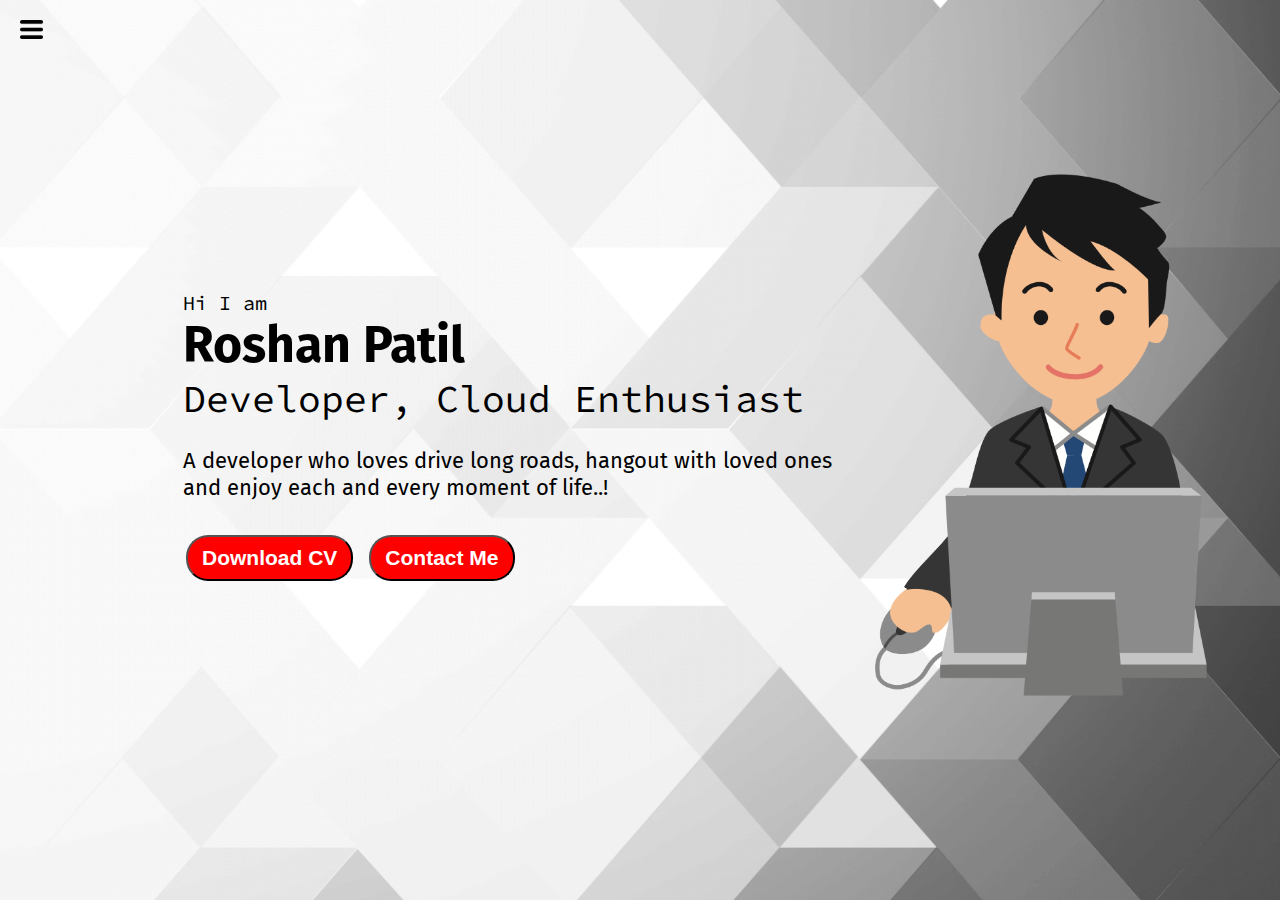
<file: index.html>
<!DOCTYPE html>
<html lang= "en">
<head>
    <meta charset = "UTF-8">
    <meta http-equi="X-UA-Compatible" content="IE=edge">
    <meta name= "viewport" content="width=device-width, initial-scale=1.0">
    <title>Roshan Patil - Web Develepoer, Cloud, Linux Enthusiast</title>
    <link rel="stylesheet" href="style.css">
</head>
<body>
    <div class="container">
        <div class="sidebar sidebarGo">
            
            <nav>
                <ul>
                    <li><a href="first.html">Home</a></li>
                    <li><a href="about.html">AboutMe</a></li>
                    <li><a href="work.php">MyWork</a></li>
                    <li><a href="blog.html">Blog</a></li>
                    <li><a href="contact.php">ContactMe</a></li>
                </ul>
            </nav>
        </div>
    <div class="main">
        <div class="hamburger">
            <img class="ham" src="ham1.png" alt="" width="23px">
            <img class="cross" src="cross.png" alt="" width="23px">
        </div>
            <div class="infoContainer">
                <div class="devInfo">
                    <div class="hello" >Hi I am</div>
                    <div class="name" >Roshan Patil</div>
                    <div class="About" >Developer, Cloud Enthusiast</div>
                    <div class="moreabout" >A developer who loves drive long roads, hangout with loved ones and enjoy each and every moment of life..! </div>

                    <div class="buttons">
                        <a href="RoshanCVn.docx" target="_blank">
                        <button class="btn">Download CV</button></a>
                        <a href="contact.php">
                        <button class="btn">Contact Me</button></a>
                    </div>
                </div>
                <div class="devPic"><img src="dev.png" alt="Roshan Patil"></div>
            </div>
    </div>
</div>

<script type="text/javascript">

    document.querySelector('.cross').style.display = 'none';
    document.querySelector('.hamburger').addEventListener("click",()=>{
        document.querySelector('.sidebar').classList.toggle('sidebarGo');
        if(document.querySelector('.sidebar').classList.contains('sidebarGo'))
        {
            document.querySelector('.ham').style.display = 'inline'
            document.querySelector('.cross').style.display = 'none'
        }
        else{
            document.querySelector('.ham').style.display = 'none'
            setTimeout(() => { 
                document.querySelector('.cross').style.display = 'inline'
            }, 300);
        }
    })

</script>

</body>
</html>
</file>
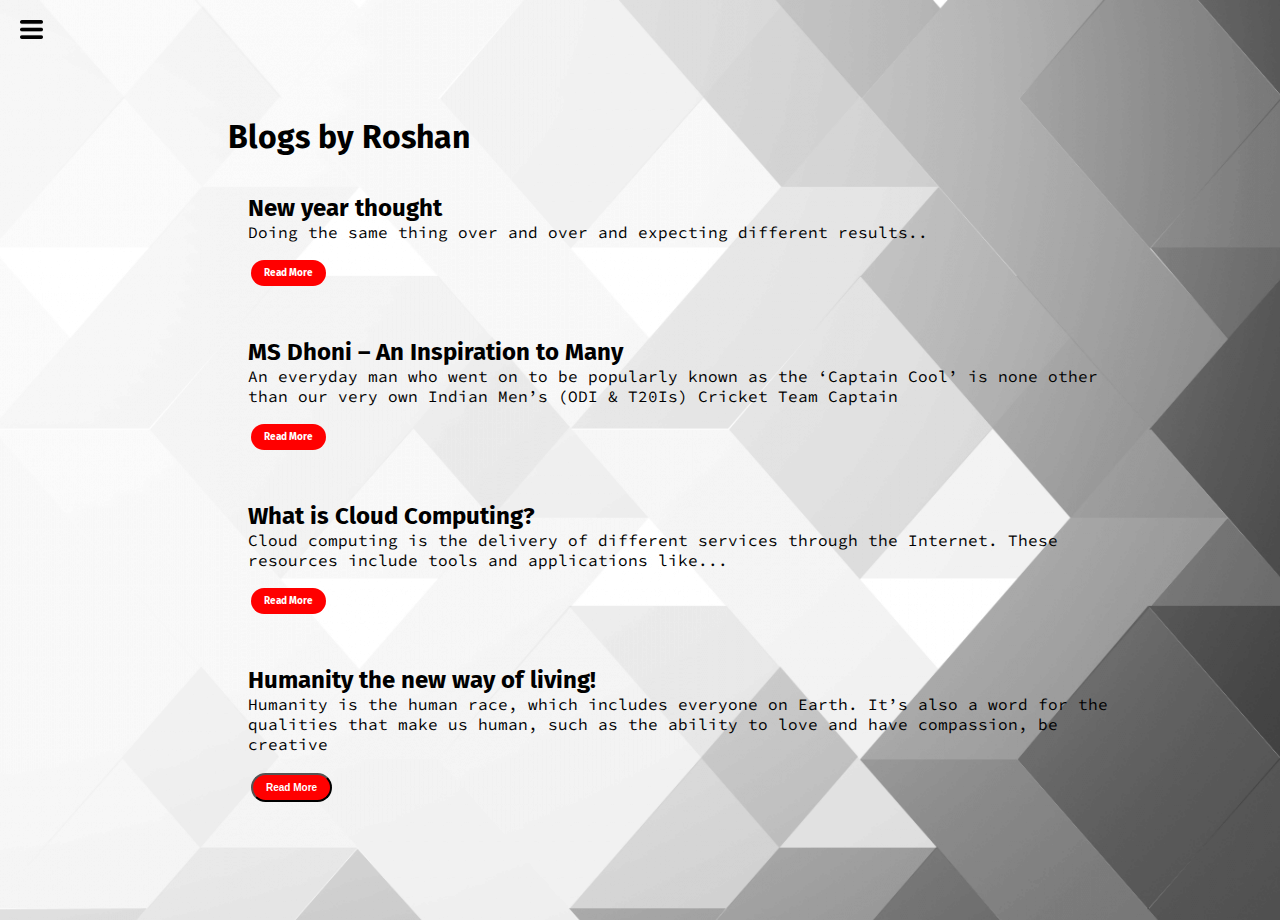
<file: blog.html>
<!DOCTYPE html>
<html lang= "en">
<head>
    <meta charset = "UTF-8">
    <meta http-equi="X-UA-Compatible" content="IE=edge">
    <meta name= "viewport" content="width=device-width, initial-scale=1.0">
    <title>Roshan Patil - Web Develepoer, Cloud, Linux Enthusiast</title>
    <link rel="stylesheet" href="style.css">
</head>
<body>
    <div class="container">
        <div class="sidebar sidebarGo">
            
            <nav>
                <ul>
                    <li><a href="first.html">Home</a></li>
                    <li><a href="about.html">AboutMe</a></li>
                    <li><a href="work.php">MyWork</a></li>
                    <li><a href="blog.html">Blog</a></li>
                    <li><a href="contact.php">ContactMe</a></li>
                </ul>
            </nav>
        </div>
    <div class="main">
        
            <div class="hamburger">
                <img class="ham" src="ham1.png" alt="" width="23px">
                <img class="cross" src="cross.png" alt="" width="23px">
            </div>
            <div class="blogcontainer">
                <h1>Blogs by Roshan</h1><br>
                <div class="blogitem">
                    <h2>New year thought</h2>
                    <p>Doing the same thing over and over and expecting different results..</p>
                    <br>
                    <a button class="btn btn-sm" href="https://newyear022.blogspot.com/2021/12/doing-same-thing-over-and-over-and.html" target="_blank">Read More</button>
                </a>
            </div><br>
                <div class="blogitem">
                    <h2>MS Dhoni – An Inspiration to Many</h2>
                    <p>An everyday man who went on to be popularly known as the ‘Captain Cool’ is none other than our very own Indian Men’s (ODI & T20Is) Cricket Team Captain</p>
                    <br>
                    <a button class="btn btn-sm" href="https://newyear022.blogspot.com/2021/12/ms-dhoni-inspiration-to-many.html" target="_blank">Read More</button>
                    </a>
                </div><br>
                <div class="blogitem">
                    <h2>What is Cloud Computing?</h2>
   
                    <p>Cloud computing is the delivery of different services through the Internet. These resources include tools and applications like...</p>
                    <br>
                    <a button class="btn btn-sm" href="https://newyear022.blogspot.com/2021/12/what-is-cloud-computing.html" target="_blank">Read More</button>
                        </a>

                </div><br>
                <div class="blogitem">
                    <h2>Humanity the new way of living!</h2>
                    <p>Humanity is the human race, which includes everyone on Earth. It’s also a word for the qualities that make us human, such as the ability to love and have compassion, be creative</p>
                    <br>
                    <button class="btn btn-sm" target="_blank">Read More</button>

                </div>

                
                
                
                
    </div>
</div>
<script type="text/javascript">

    document.querySelector('.cross').style.display = 'none';
    document.querySelector('.hamburger').addEventListener("click",()=>{
        document.querySelector('.sidebar').classList.toggle('sidebarGo');
        if(document.querySelector('.sidebar').classList.contains('sidebarGo'))
        {
            document.querySelector('.ham').style.display = 'inline'
            document.querySelector('.cross').style.display = 'none'
        }
        else{
            document.querySelector('.ham').style.display = 'none'
            setTimeout(() => { 
                document.querySelector('.cross').style.display = 'inline'
            }, 300);
        }
    })

</script>

</body>
</html>
</file>
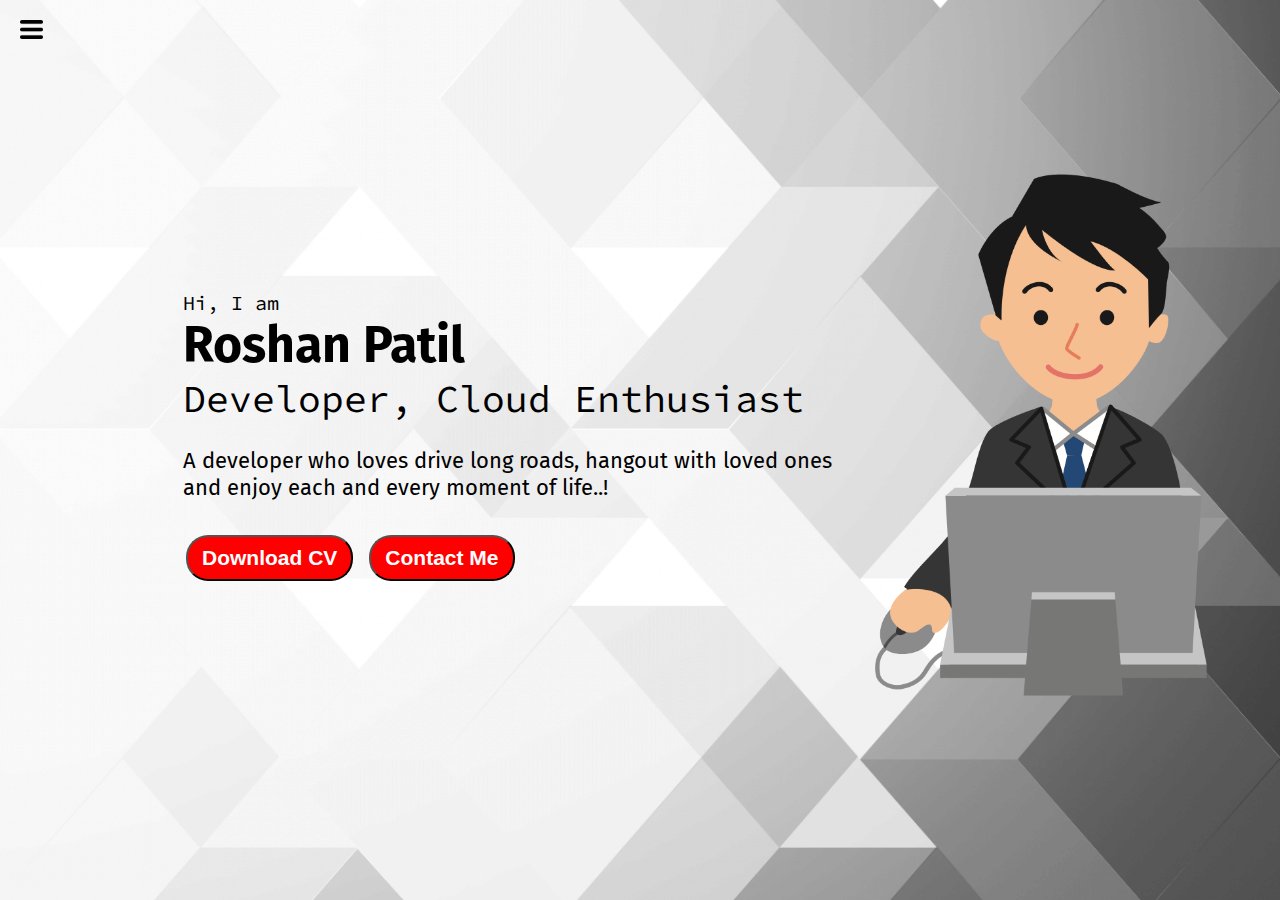
<file: first.html>
<!DOCTYPE html>
<html lang= "en">
<head>
    <meta charset = "UTF-8">
    <meta http-equi="X-UA-Compatible" content="IE=edge">
    <meta name= "viewport" content="width=device-width, initial-scale=1.0">
    <title>Roshan Patil - Web Develepoer, Cloud, Linux Enthusiast</title>
    <link rel="stylesheet" href="style.css">
</head>
<body>
    <style type="text/css">
    
        
        </style>
    <div class="container">
        <div class="sidebar sidebarGo">
            
            <nav>
                <ul>
                    <li><a href="first.html">Home</a></li>
                    <li><a href="about.html">AboutMe</a></li>
                    <li><a href="work.php">MyWork</a></li>
                    <li><a href="blog.html">Blog</a></li>
                    <li><a href="contact.php">ContactMe</a></li>
                </ul>
            </nav>
        </div>
    <div class="main">
        <div class="hamburger">
            <img class="ham" src="ham1.png" alt="" width="23px">
            <img class="cross" src="cross1.png" alt="" width="23px">
        </div>
            <div class="infoContainer">
                <div class="devInfo">
                    <div class="hello" >Hi, I am</div>
                    <div class="name" >Roshan Patil</div>
                    <div class="About" >Developer, Cloud Enthusiast</div>
                    <div class="moreabout" >A developer who loves drive long roads, hangout with loved ones and enjoy each and every moment of life..! </div>

                    <div class="buttons">
                        <a href="Roshan Patil_CV.pdf" target="_blank">
                        <button class="btn" id="btn">Download CV</button></a>
                        <a href="contact.php">
                        <button class="btn" id="btn">Contact Me</button></a>
                    </div>
                </div>
                <div class="devPic"><img src="dev.png" alt="Roshan Patil"></div>
            </div>
    </div>
</div>

<script type="text/javascript">



    document.querySelector('.cross').style.display = 'none';
    document.querySelector('.hamburger').addEventListener("click",()=>{
        document.querySelector('.sidebar').classList.toggle('sidebarGo');
        if(document.querySelector('.sidebar').classList.contains('sidebarGo'))
        {
            document.querySelector('.ham').style.display = 'inline'
            document.querySelector('.cross').style.display = 'none'
        }
        else{
            document.querySelector('.ham').style.display = 'none'
            setTimeout(() => { 
                document.querySelector('.cross').style.display = 'inline'
            }, 300);
        }
    })

</script>

</body>
</html>
</file>
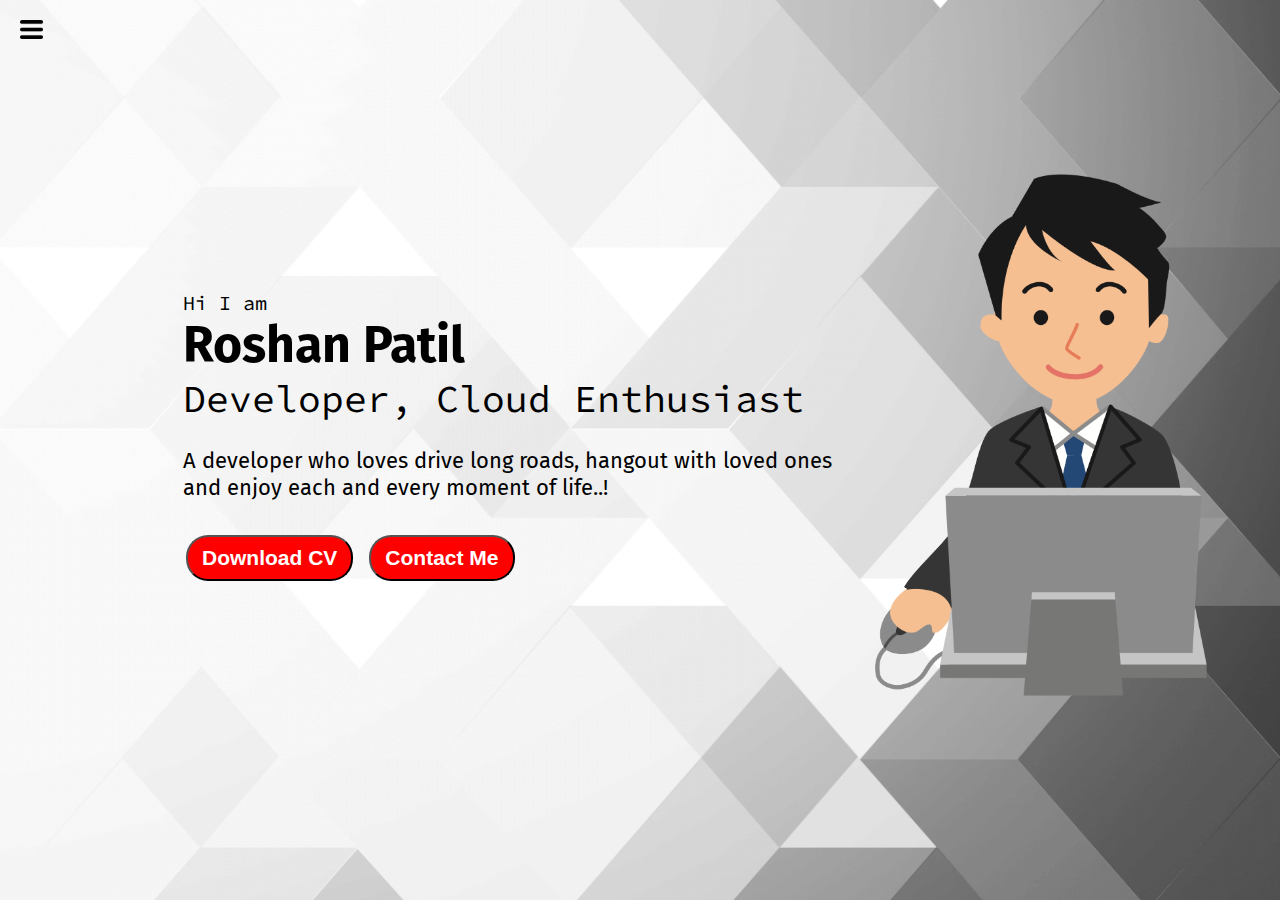
<file: services.html>
<!DOCTYPE html>
<html lang= "en">
<head>
    <meta charset = "UTF-8">
    <meta http-equi="X-UA-Compatible" content="IE=edge">
    <meta name= "viewport" content="width=device-width, initial-scale=1.0">
    <title>Roshan Patil - Web Develepoer, Cloud, Linux Enthusiast</title>
    <link rel="stylesheet" href="style.css">
</head>
<body>
    <div class="container">
        <div class="sidebar sidebarGo">
            
            <nav>
                <ul>
                    <li><a href="first.html">Home</a></li>
                    <li><a href="about.html">AboutMe</a></li>
                    <li><a href="work.php">MyWork</a></li>
                    <li><a href="blog.html">Blog</a></li>
                    <li><a href="contact.php">ContactMe</a></li>
                </ul>
            </nav>
        </div>
    <div class="main">
        <div class="hamburger">
            <img class="ham" src="ham1.png" alt="" width="23px">
            <img class="cross" src="cross.png" alt="" width="23px">
        </div>
            <div class="infoContainer">
                <div class="devInfo">
                    <div class="hello" >Hi I am</div>
                    <div class="name" >Roshan Patil</div>
                    <div class="About" >Developer, Cloud Enthusiast</div>
                    <div class="moreabout" >A developer who loves drive long roads, hangout with loved ones and enjoy each and every moment of life..! </div>

                    <div class="buttons">
                        <a href="RoshanCVn.docx" target="_blank">
                        <button class="btn">Download CV</button></a>
                        <a href="contact.php">
                        <button class="btn">Contact Me</button></a>
                    </div>
                </div>
                <div class="devPic"><img src="dev.png" alt="Roshan Patil"></div>
            </div>
    </div>
</div>

<script type="text/javascript">

    document.querySelector('.cross').style.display = 'none';
    document.querySelector('.hamburger').addEventListener("click",()=>{
        document.querySelector('.sidebar').classList.toggle('sidebarGo');
        if(document.querySelector('.sidebar').classList.contains('sidebarGo'))
        {
            document.querySelector('.ham').style.display = 'inline'
            document.querySelector('.cross').style.display = 'none'
        }
        else{
            document.querySelector('.ham').style.display = 'none'
            setTimeout(() => { 
                document.querySelector('.cross').style.display = 'inline'
            }, 300);
        }
    })
</script>

</body>
</html>
</file>
<file: style.css>
@import url('https://fonts.googleapis.com/css2?family=Fira+Sans&display=swap');
@import url('https://fonts.googleapis.com/css2?family=Source+Code+Pro:wght@300&display=swap');


body{
    background-image: url('bg.png');
    background-repeat:no-repead;
    background-size:cover;
}

*{
    margin: 0;
    padding: 0;
}

.sidebar{
    background-color: lightgray;
    
    height: 50vw;
    font-family: 'Fira Sans', sans-serif;
    transition:transform 0.3s ease-in;

    
}

.sidebar nav{
    padding:20px;

}

.sidebar nav li{
    list-style: none;
    font-size: 28px;
    padding: 33px 0;
}

.sidebar nav li a{
    text-decoration: none;
    color: black;
}

.main{
    /* background-color: yellow; */
    width: 90vw;
    margin-left: 110px;
    padding:30px;

    
}

.container{
    display: flex;
}

.infoContainer{
    /* background-color:purple ; */
    height: 58vh;
    width: 80vw;
    margin: 144px auto;
    display: flex;
    justify-content: space-around;
}

.devInfo{
    display: flex;
    justify-content: center;
    flex-direction: column;
    font-family: 'Source Code Pro', monospace;
}

.blogcontainer{
    margin: 88px;
}

.hello{
    font-size: 60px;
}
.name{
    font-size: 50px;
    font-weight: bold;
    font-family: 'Fira Sans', sans-serif;

}
.About{
    font-size: 38px;
}

.buttons{
    margin-top: 34px;
}

.btn{
    padding: 9px 14px;
    border-radius: 22px;
    color: white;
    background-color: red;
    font-weight: bold;
    font-size: 21px;
    margin: 0 3px;
    cursor: pointer;
}

.btn-sm{
    font-size: 10px;
    padding: 7px 13px;
    text-decoration: none;
}


.btn:hover{
    background-color: white;
    color: red;
}


.moreabout{
    font-size: 22px;
    margin-top: 25px;
    font-family: 'Fira Sans', sans-serif;

}
.devPic img{

    height: 58vh;
}

.contactform{
    
    padding: 0 34px;
    padding-top: 144px;
    font-family: 'Fira Sans', sans-serif;
}


.contactform h1{
    font-family: 'Source Code Pro', monospace;
    text-align: left  ;                    ;
}

.contactform form div input{
    width: 16vw;
    border-radius: 5px;
    margin: 6px 0;
    padding: 6px;
}

#emailHelp{
    font-size: 8px;
    color: skyblue;
    margin: 0 5px;
     
}
/* #form-check{
    flex-direction: row;

}

#form-check input{
    width: 24px;
    margin: 3px 0;
} */

.blogitem{
    margin: 20px;
    font-family: 'Fira Sans', sans-serif;

}

/* to make h1 and p same throughout*/
h1{
    font-family: 'Fira Sans', sans-serif;
    margin: 23;

}
p{
    font-family: 'Source Code Pro', monospace;

}

.intro h2{
    font-family: 'Fira Sans', sans-serif;
    margin: 12px;
    font-size: 35px;

}

.intro p{
    font-family: 'Source Code Pro', monospace;
    margin: 12px;
    font-size: 25px;
}

.skillcontainer{
    padding: 12px;
}

.skill{
    width: 265px;
    height: 6px;
    background-color: red;
    border: 2px solid black;

}

.skillitem{
    display: flex;
    align-items: center;
    font-family: 'Source Code Pro', monospace;
    font-weight: 900;
    font-size: 30px;
    
}

.hundred{
    width:300px;
    background-color: rgb(95, 143, 0);
}
.fifty{
    width: 150px;
    background-color: bisque;
}
.seventy5{
    width: 200px;
    background-color: rgb(208, 243, 127);
}

.twenty5{
    width: 100px;
    background-color: red;
}

.cross{
    margin-left: 127px;
}

.ham{
    margin-top: 10px;
    margin-left: 10px;
}

.hamburger{
    position: absolute;
    cursor: pointer;
    top: 10px;
    left: 10px;
}


.sidebarGo {
    transform: translate(-174px, 0px);
    position: absolute;
}
/*
//to adjust image*/
@media (max-width: 1492px){
    /* *{
    background-color: rgb(238, 174, 174);} */

    /* .sidebar{
        transform: translate(-187px, 0px);
        position: absolute;
    } */
}

.workContainer h1{
    text-align:center;
    margin-top: 50px;
}

/* login  */
#text{

    height: 25px;
    border-radius: 5px;
    padding: 4px;
    border: solid thin #aaa;
    width: 100%;
}

#button{

    padding: 10px;
    width: 100px;
    color: white;
    background-color: lightblue;
    border: none;
}

#box{

    background-color: grey;
    margin: auto;
    width: 300px;
    padding: 20px;
}

/* signup */
#text{

    height: 25px;
    border-radius: 5px;
    padding: 4px;
    border: solid thin #aaa;
    width: 100%;
}

#button{

    padding: 10px;
    width: 100px;
    color: white;
    background-color: lightblue;
    border: none;
}

#box{

    background-color: grey;
    margin: auto;
    width: 300px;
    padding: 20px;
}

.hello{
    font-family: 'Source Code Pro', monospace;
    font-size: 20px;
}
</file>
